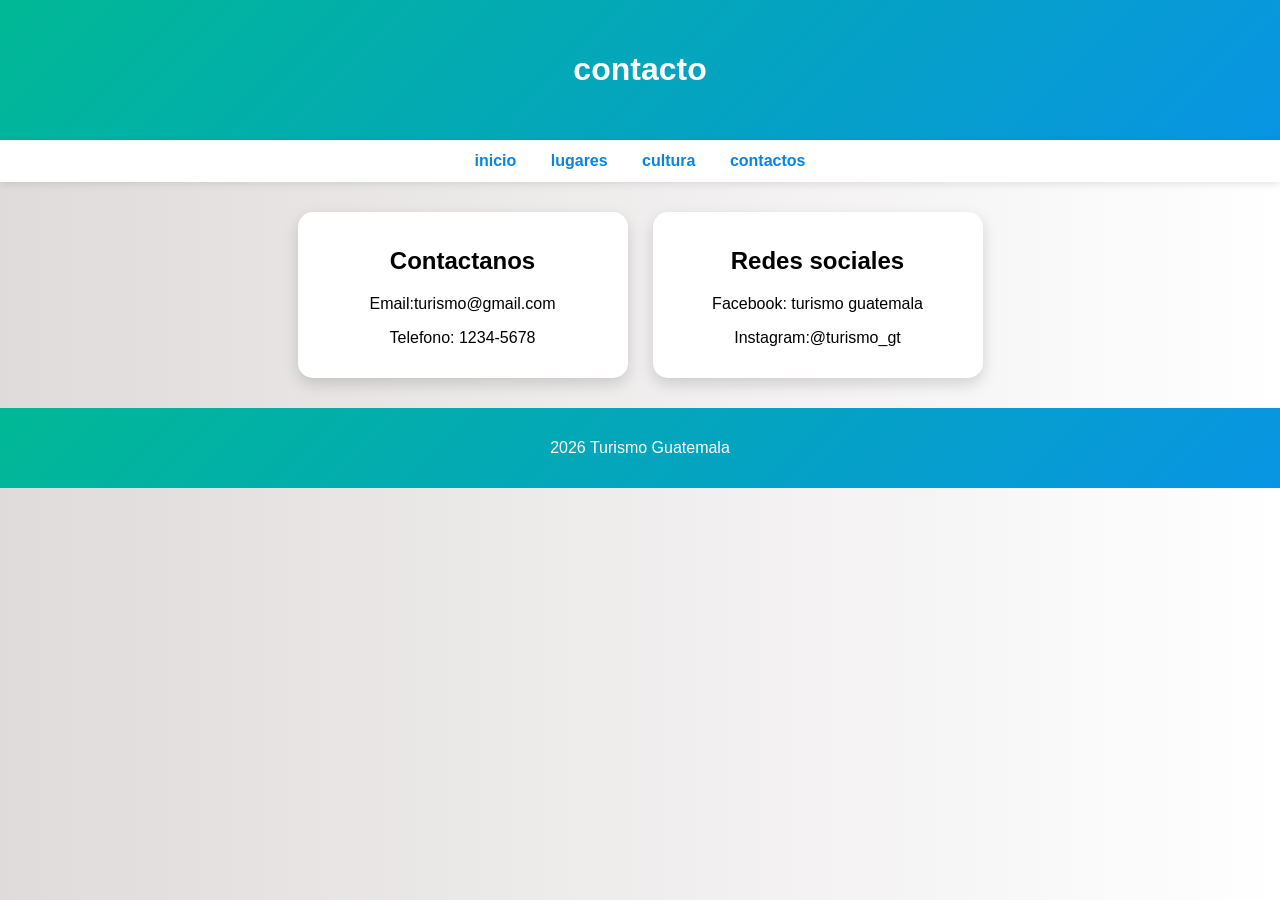
<file: contactos.html>
<!DOCTYPE html>
<html lang="en">
<head>
    <meta charset="UTF-8">
    <title>contacto</title>
    <link rel="stylesheet" href="estilos.css">
</head>
<body>

<header>
    <h1>contacto</h1>
</header>
       
<nav>
  <a href="index.html">inicio</a>
  <a href="lugares.html">lugares</a>
  <a href="cultura.html">cultura</a>
  <a href="contactos.html">contactos</a>
</nav>

<section class="contenedor">

   <div class="card">
     <h2>Contactanos</h2>
     <p>Email:turismo@gmail.com</p>
     <p>Telefono: 1234-5678</p>
   </div>  

   <div class="card">
    <h2>Redes sociales </h2>
    <p>Facebook: turismo guatemala</p>
    <p>Instagram:@turismo_gt </p>
   </div>

</section>

<footer>
    <p>2026 Turismo Guatemala</p>
</footer>
    
</body>
</html>
</file>
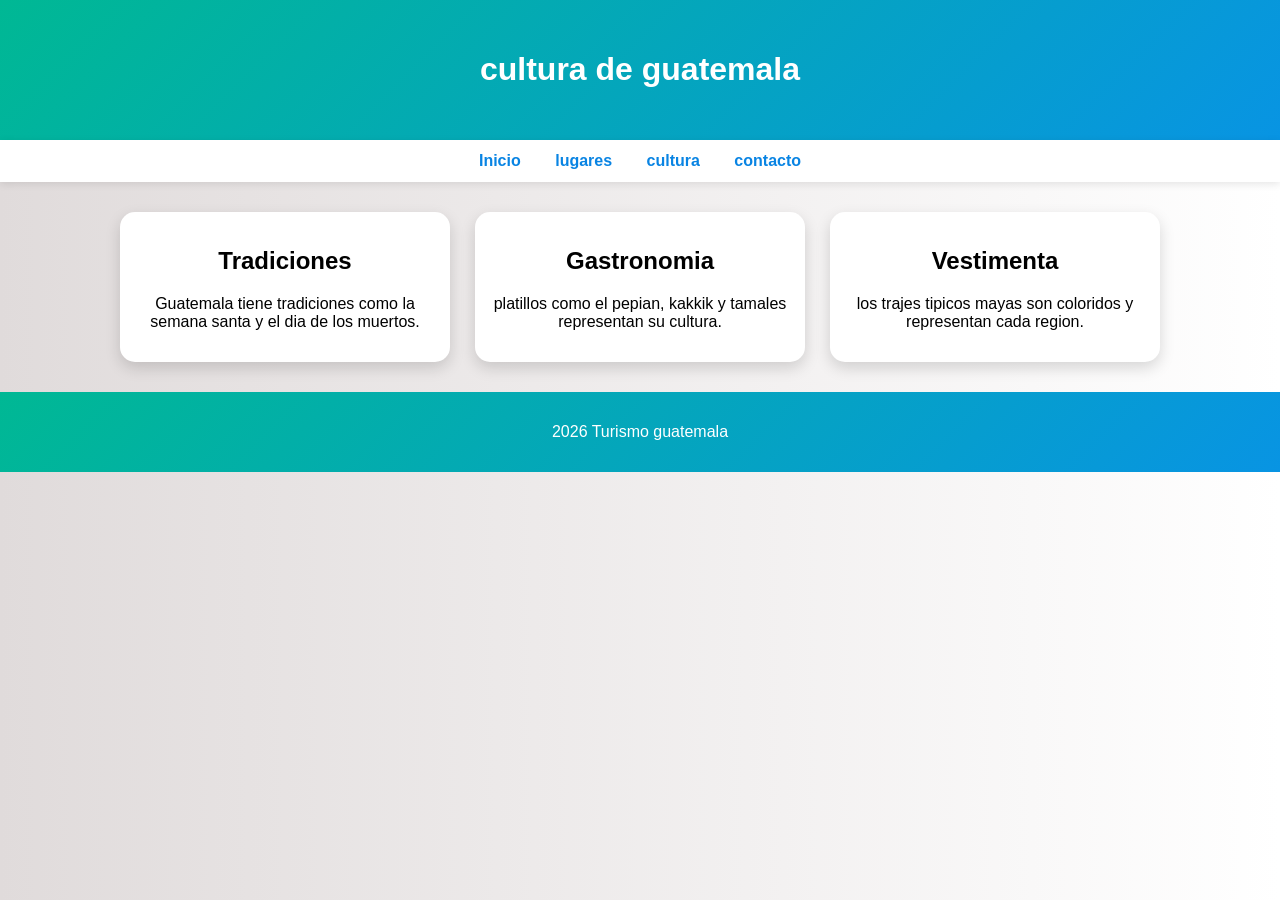
<file: cultura.html>
<!DOCTYPE html>
<html lang="es">
<head>
    <meta charset="UTF-8">
    <title>Cultura</title>
    <link rel="stylesheet" href="estilos.css">
</html>
<body>
    
<header>
    <h1>cultura de guatemala</h1>
</header>

<nav>
    <a href="index.html">Inicio</a>
    <a href="lugares.html">lugares</a>
    <a href="cultura.html">cultura</a>
    <a href="contacto.html">contacto</a>
</nav>

<section class="contenedor">

    <div class="card">
        <h2>Tradiciones</h2>
        <p> Guatemala tiene tradiciones como la semana santa y el dia de los muertos.</p>

    </div>

    <div class="card">
        <h2>Gastronomia</h2>
        <p>platillos como el pepian, kakkik y tamales representan su cultura.</p>
    </div>

    <div class="card">
        <H2>Vestimenta</H2>
        <p>los trajes tipicos mayas son coloridos y representan cada region. </p>
        </div>

        </section>

        <footer>
            <p>2026 Turismo guatemala</p>
         </footer>

</body>
</html>
</file>
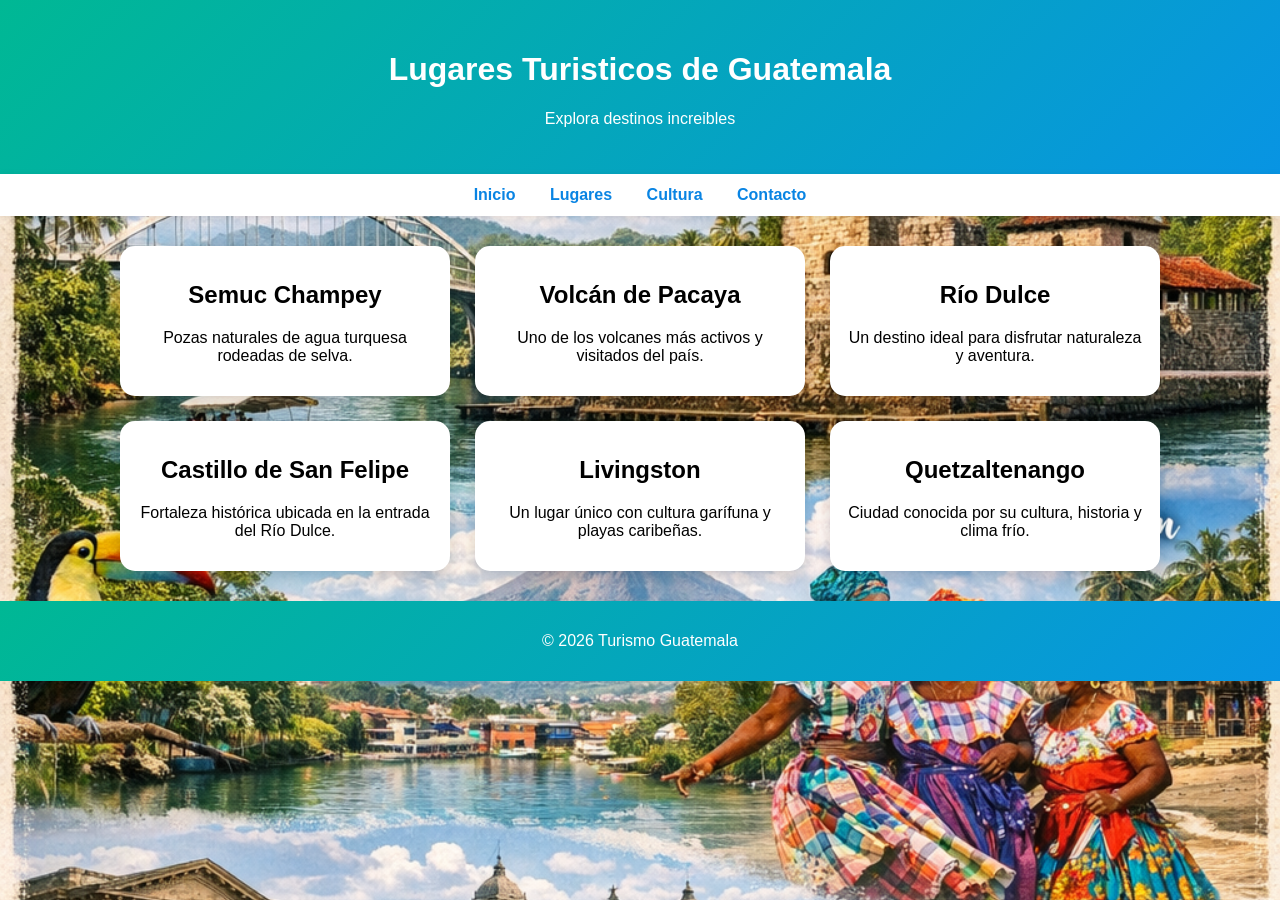
<file: Lugares.html>
<!DOCTYPE html>
<html lang="es">
<head>
    <meta charset="UTF-8">
    <meta name="viewport" content="width=device-width, initial-scale=1.0">
    <title>Lugares Turísticos</title>
    <link rel="stylesheet" href="estilos.css">
</head>
<body class="lugares">

    <header>
        <h1>Lugares Turisticos de Guatemala</h1>
        <p>Explora destinos increibles</p>
    </header>

    <nav>
        <a href="index.html">Inicio</a>
        <a href="Lugares.html">Lugares</a>
        <a href="cultura.html">Cultura</a>
        <a href="contacto.html">Contacto</a>
    </nav>

    <section class="contenedor">
        <div class="card">
            <h2>Semuc Champey</h2>
            <p>Pozas naturales de agua turquesa rodeadas de selva.</p>
        </div>

        <div class="card">
            <h2>Volcán de Pacaya</h2>
            <p>Uno de los volcanes más activos y visitados del país.</p>
        </div>

        <div class="card">
            <h2>Río Dulce</h2>
            <p>Un destino ideal para disfrutar naturaleza y aventura.</p>
        </div>

        <div class="card">
            <h2>Castillo de San Felipe</h2>
            <p>Fortaleza histórica ubicada en la entrada del Río Dulce.</p>
        </div>

        <div class="card">
            <h2>Livingston</h2>
            <p>Un lugar único con cultura garífuna y playas caribeñas.</p>
        </div>

        <div class="card">
            <h2>Quetzaltenango</h2>
            <p>Ciudad conocida por su cultura, historia y clima frío.</p>
        </div>
        
    </section>

    <footer>
        <p>© 2026 Turismo Guatemala</p>
    </footer>
    
</body>
</html>
</file>
<file: estilos.css>
body{
    margin: 0;
    font-family:  Arial, sans-serif;
    background: linear-gradient(to right, #e0dbdb, #ffffff);
}

.foto{
    width: 300px;
    height: 200px;
    object-fit: cover;
}

/* HEADER */
header{
    background: linear-gradient(135deg, #00b894, #0894e3);
    color: white;
    text-align: center;
    padding: 30px;
}


/* NAV */
nav{
    background-color: #ffffff;
    text-align: center;
    padding: 12px;
    box-shadow: 0px 2px 8px rgba(0,0,0,0.1);

}

nav a{
    color: #0984e3;
    margin: 15px;
    text-decoration: none;
    font-weight: bold;
}

nav a:hover{
    color: #00b894;
}

/* CONTENEDOR */
.contenedor{
    display: flex;
    justify-content: center;
    gap:25px;
    padding: 30px;
    flex-wrap: wrap;
}

/* CARD */
.card{
    background: white;
    width: 300px;
    border-radius: 15px;
    box-shadow: 0px 6px 15px rgba(0,0,0,0.15);
    text-align:center;
    padding: 15px;
}

/* IMAGENES */
.card img{
    width: 100%;
    border-radius: 15px;

}

footer{
    background: linear-gradient(135deg, #00b894, #0894e3);
    color: white;
    text-align: center;
    padding: 15px;
}

img{
    width: 300px;
    height: 200px;
    object-fit: cover;
}

body.lugares{
    background-image: url("img/fondo.png");
    background-size: cover;
    background-position: center;
    background-repeat: no-repeat;
}
</file>
